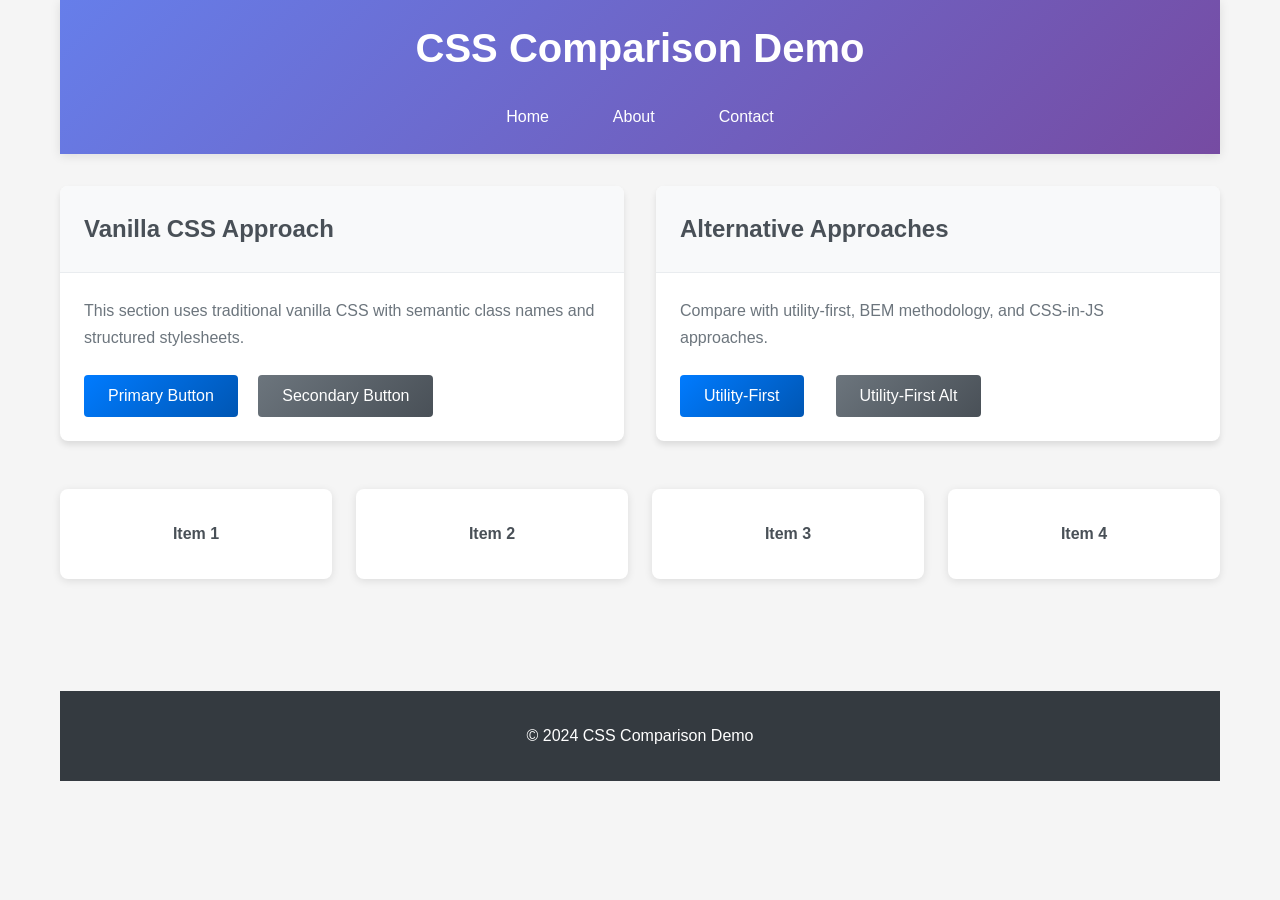
<file: index.html>
<!DOCTYPE html>
<html lang="en">
<head>
    <meta charset="UTF-8">
    <meta name="viewport" content="width=device-width, initial-scale=1.0">
    <title>CSS Comparison: Vanilla vs Different Approaches</title>
    <link rel="stylesheet" href="vanilla-css.css">
    <link rel="stylesheet" href="utility-first.css">
</head>
<body>
    <div class="container">
        <header class="header">
            <h1 class="title">CSS Comparison Demo</h1>
            <nav class="navigation">
                <a href="#" class="nav-link">Home</a>
                <a href="#" class="nav-link">About</a>
                <a href="#" class="nav-link">Contact</a>
            </nav>
        </header>

        <main class="main-content">
            <section class="card-section">
                <div class="card">
                    <div class="card-header">
                        <h2 class="card-title">Vanilla CSS Approach</h2>
                    </div>
                    <div class="card-body">
                        <p class="card-text">This section uses traditional vanilla CSS with semantic class names and structured stylesheets.</p>
                        <button class="btn btn-primary">Primary Button</button>
                        <button class="btn btn-secondary">Secondary Button</button>
                    </div>
                </div>

                <div class="card">
                    <div class="card-header">
                        <h2 class="card-title">Alternative Approaches</h2>
                    </div>
                    <div class="card-body">
                        <p class="card-text">Compare with utility-first, BEM methodology, and CSS-in-JS approaches.</p>
                        <div class="button-group">
                            <button class="btn-util-primary">Utility-First</button>
                            <button class="btn-util-secondary">Utility-First Alt</button>
                        </div>
                    </div>
                </div>
            </section>

            <section class="grid-section">
                <div class="grid-container">
                    <div class="grid-item">Item 1</div>
                    <div class="grid-item">Item 2</div>
                    <div class="grid-item">Item 3</div>
                    <div class="grid-item">Item 4</div>
                </div>
            </section>
        </main>

        <footer class="footer">
            <p>&copy; 2024 CSS Comparison Demo</p>
        </footer>
    </div>
</body>
</html>
</file>
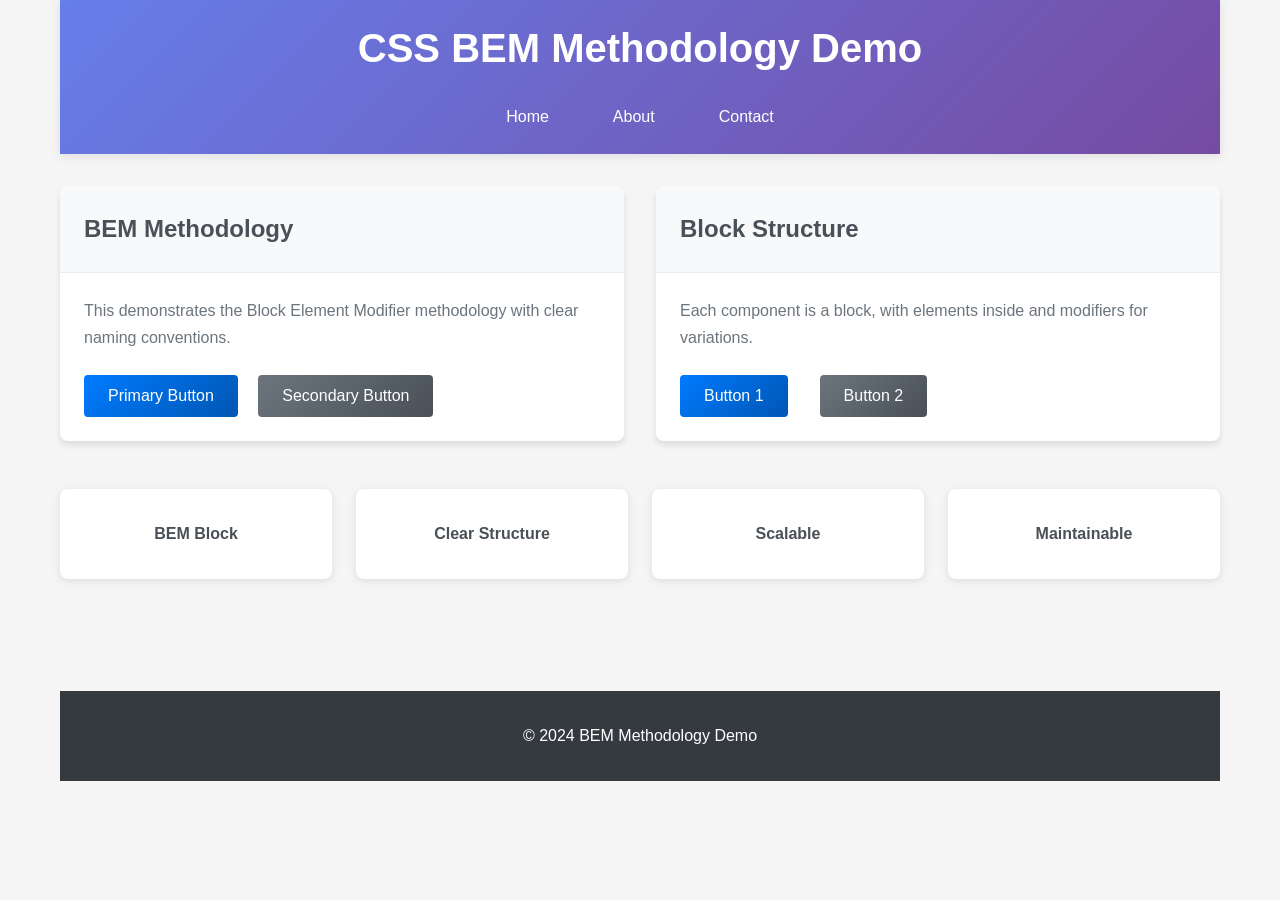
<file: bem-example.html>
<!DOCTYPE html>
<html lang="en">
<head>
    <meta charset="UTF-8">
    <meta name="viewport" content="width=device-width, initial-scale=1.0">
    <title>BEM Methodology Example</title>
    <link rel="stylesheet" href="bem-methodology.css">
</head>
<body>
    <div class="layout">
        <header class="header">
            <h1 class="header__title">CSS BEM Methodology Demo</h1>
            <nav class="header__navigation">
                <a href="#" class="header__nav-link">Home</a>
                <a href="#" class="header__nav-link">About</a>
                <a href="#" class="header__nav-link">Contact</a>
            </nav>
        </header>

        <main class="main">
            <section class="card-section">
                <div class="card">
                    <div class="card__header">
                        <h2 class="card__title">BEM Methodology</h2>
                    </div>
                    <div class="card__body">
                        <p class="card__text">This demonstrates the Block Element Modifier methodology with clear naming conventions.</p>
                        <button class="button button--primary">Primary Button</button>
                        <button class="button button--secondary">Secondary Button</button>
                    </div>
                </div>

                <div class="card">
                    <div class="card__header">
                        <h2 class="card__title">Block Structure</h2>
                    </div>
                    <div class="card__body">
                        <p class="card__text">Each component is a block, with elements inside and modifiers for variations.</p>
                        <div class="button-group">
                            <button class="button button--primary button-group__item">Button 1</button>
                            <button class="button button--secondary button-group__item">Button 2</button>
                        </div>
                    </div>
                </div>
            </section>

            <section class="grid-section">
                <div class="grid-section__container">
                    <div class="grid-section__item">BEM Block</div>
                    <div class="grid-section__item">Clear Structure</div>
                    <div class="grid-section__item">Scalable</div>
                    <div class="grid-section__item">Maintainable</div>
                </div>
            </section>
        </main>

        <footer class="footer">
            <p class="footer__text">&copy; 2024 BEM Methodology Demo</p>
        </footer>
    </div>
</body>
</html>
</file>
<file: vanilla-css.css>
/* ===========================================
   VANILLA CSS APPROACH
   =========================================== */

/* Reset and Base Styles */
* {
    margin: 0;
    padding: 0;
    box-sizing: border-box;
}

body {
    font-family: 'Segoe UI', Tahoma, Geneva, Verdana, sans-serif;
    line-height: 1.6;
    color: #333;
    background-color: #f5f5f5;
}

/* Layout Container */
.container {
    max-width: 1200px;
    margin: 0 auto;
    padding: 0 20px;
}

/* Header Styles */
.header {
    background: linear-gradient(135deg, #667eea 0%, #764ba2 100%);
    color: white;
    padding: 1rem 0;
    box-shadow: 0 2px 10px rgba(0, 0, 0, 0.1);
}

.title {
    font-size: 2.5rem;
    font-weight: 700;
    margin-bottom: 1rem;
    text-align: center;
}

.navigation {
    display: flex;
    justify-content: center;
    gap: 2rem;
}

.nav-link {
    color: white;
    text-decoration: none;
    font-weight: 500;
    padding: 0.5rem 1rem;
    border-radius: 4px;
    transition: background-color 0.3s ease;
}

.nav-link:hover {
    background-color: rgba(255, 255, 255, 0.2);
}

/* Main Content */
.main-content {
    padding: 2rem 0;
}

/* Card Section */
.card-section {
    display: grid;
    grid-template-columns: repeat(auto-fit, minmax(300px, 1fr));
    gap: 2rem;
    margin-bottom: 3rem;
}

.card {
    background: white;
    border-radius: 8px;
    box-shadow: 0 4px 6px rgba(0, 0, 0, 0.1);
    overflow: hidden;
    transition: transform 0.3s ease, box-shadow 0.3s ease;
}

.card:hover {
    transform: translateY(-5px);
    box-shadow: 0 8px 25px rgba(0, 0, 0, 0.15);
}

.card-header {
    background: #f8f9fa;
    padding: 1.5rem;
    border-bottom: 1px solid #e9ecef;
}

.card-title {
    font-size: 1.5rem;
    color: #495057;
    font-weight: 600;
}

.card-body {
    padding: 1.5rem;
}

.card-text {
    margin-bottom: 1.5rem;
    color: #6c757d;
    line-height: 1.7;
}

/* Button Styles */
.btn {
    display: inline-block;
    padding: 0.75rem 1.5rem;
    border: none;
    border-radius: 4px;
    font-size: 1rem;
    font-weight: 500;
    text-decoration: none;
    cursor: pointer;
    transition: all 0.3s ease;
    margin-right: 1rem;
}

.btn-primary {
    background: linear-gradient(135deg, #007bff, #0056b3);
    color: white;
}

.btn-primary:hover {
    background: linear-gradient(135deg, #0056b3, #004085);
    transform: translateY(-2px);
    box-shadow: 0 4px 12px rgba(0, 123, 255, 0.3);
}

.btn-secondary {
    background: linear-gradient(135deg, #6c757d, #495057);
    color: white;
}

.btn-secondary:hover {
    background: linear-gradient(135deg, #495057, #343a40);
    transform: translateY(-2px);
    box-shadow: 0 4px 12px rgba(108, 117, 125, 0.3);
}

/* Button Group */
.button-group {
    display: flex;
    gap: 1rem;
    flex-wrap: wrap;
}

/* Grid Section */
.grid-section {
    margin-bottom: 3rem;
}

.grid-container {
    display: grid;
    grid-template-columns: repeat(auto-fit, minmax(250px, 1fr));
    gap: 1.5rem;
}

.grid-item {
    background: white;
    padding: 2rem;
    border-radius: 8px;
    text-align: center;
    box-shadow: 0 2px 8px rgba(0, 0, 0, 0.1);
    font-weight: 600;
    color: #495057;
    transition: all 0.3s ease;
}

.grid-item:hover {
    background: linear-gradient(135deg, #667eea, #764ba2);
    color: white;
    transform: scale(1.05);
}

/* Footer */
.footer {
    background: #343a40;
    color: white;
    text-align: center;
    padding: 2rem 0;
    margin-top: 2rem;
}

/* Responsive Design */
@media (max-width: 768px) {
    .title {
        font-size: 2rem;
    }
    
    .navigation {
        flex-direction: column;
        gap: 1rem;
    }
    
    .card-section {
        grid-template-columns: 1fr;
    }
    
    .button-group {
        flex-direction: column;
    }
    
    .btn {
        margin-right: 0;
        margin-bottom: 0.5rem;
    }
}
</file>
<file: bem-methodology.css>
/* ===========================================
   BEM METHODOLOGY APPROACH
   (Block Element Modifier)
   =========================================== */

/* BEM follows the pattern: .block__element--modifier */

/* Reset */
* {
    margin: 0;
    padding: 0;
    box-sizing: border-box;
}

body {
    font-family: 'Segoe UI', Tahoma, Geneva, Verdana, sans-serif;
    line-height: 1.6;
    color: #333;
    background-color: #f5f5f5;
}

/* Layout Block */
.layout {
    max-width: 1200px;
    margin: 0 auto;
    padding: 0 20px;
}

/* Header Block */
.header {
    background: linear-gradient(135deg, #667eea 0%, #764ba2 100%);
    color: white;
    padding: 1rem 0;
    box-shadow: 0 2px 10px rgba(0, 0, 0, 0.1);
}

.header__title {
    font-size: 2.5rem;
    font-weight: 700;
    margin-bottom: 1rem;
    text-align: center;
}

.header__navigation {
    display: flex;
    justify-content: center;
    gap: 2rem;
}

.header__nav-link {
    color: white;
    text-decoration: none;
    font-weight: 500;
    padding: 0.5rem 1rem;
    border-radius: 4px;
    transition: background-color 0.3s ease;
}

.header__nav-link:hover {
    background-color: rgba(255, 255, 255, 0.2);
}

/* Main Content Block */
.main {
    padding: 2rem 0;
}

/* Card Section Block */
.card-section {
    display: grid;
    grid-template-columns: repeat(auto-fit, minmax(300px, 1fr));
    gap: 2rem;
    margin-bottom: 3rem;
}

/* Card Block */
.card {
    background: white;
    border-radius: 8px;
    box-shadow: 0 4px 6px rgba(0, 0, 0, 0.1);
    overflow: hidden;
    transition: transform 0.3s ease, box-shadow 0.3s ease;
}

.card:hover {
    transform: translateY(-5px);
    box-shadow: 0 8px 25px rgba(0, 0, 0, 0.15);
}

.card__header {
    background: #f8f9fa;
    padding: 1.5rem;
    border-bottom: 1px solid #e9ecef;
}

.card__title {
    font-size: 1.5rem;
    color: #495057;
    font-weight: 600;
}

.card__body {
    padding: 1.5rem;
}

.card__text {
    margin-bottom: 1.5rem;
    color: #6c757d;
    line-height: 1.7;
}

/* Button Block */
.button {
    display: inline-block;
    padding: 0.75rem 1.5rem;
    border: none;
    border-radius: 4px;
    font-size: 1rem;
    font-weight: 500;
    text-decoration: none;
    cursor: pointer;
    transition: all 0.3s ease;
    margin-right: 1rem;
}

/* Button Modifiers */
.button--primary {
    background: linear-gradient(135deg, #007bff, #0056b3);
    color: white;
}

.button--primary:hover {
    background: linear-gradient(135deg, #0056b3, #004085);
    transform: translateY(-2px);
    box-shadow: 0 4px 12px rgba(0, 123, 255, 0.3);
}

.button--secondary {
    background: linear-gradient(135deg, #6c757d, #495057);
    color: white;
}

.button--secondary:hover {
    background: linear-gradient(135deg, #495057, #343a40);
    transform: translateY(-2px);
    box-shadow: 0 4px 12px rgba(108, 117, 125, 0.3);
}

/* Button Group Block */
.button-group {
    display: flex;
    gap: 1rem;
    flex-wrap: wrap;
}

.button-group__item {
    /* Individual button styling within group */
}

/* Grid Section Block */
.grid-section {
    margin-bottom: 3rem;
}

.grid-section__container {
    display: grid;
    grid-template-columns: repeat(auto-fit, minmax(250px, 1fr));
    gap: 1.5rem;
}

.grid-section__item {
    background: white;
    padding: 2rem;
    border-radius: 8px;
    text-align: center;
    box-shadow: 0 2px 8px rgba(0, 0, 0, 0.1);
    font-weight: 600;
    color: #495057;
    transition: all 0.3s ease;
}

.grid-section__item:hover {
    background: linear-gradient(135deg, #667eea, #764ba2);
    color: white;
    transform: scale(1.05);
}

/* Footer Block */
.footer {
    background: #343a40;
    color: white;
    text-align: center;
    padding: 2rem 0;
    margin-top: 2rem;
}

.footer__text {
    margin: 0;
}

/* Responsive Modifiers */
@media (max-width: 768px) {
    .header__title--mobile {
        font-size: 2rem;
    }
    
    .header__navigation--mobile {
        flex-direction: column;
        gap: 1rem;
    }
    
    .card-section--mobile {
        grid-template-columns: 1fr;
    }
    
    .button-group--mobile {
        flex-direction: column;
    }
    
    .button--mobile {
        margin-right: 0;
        margin-bottom: 0.5rem;
    }
}
</file>
<file: utility-first.css>
/* ===========================================
   UTILITY-FIRST CSS APPROACH
   (Similar to Tailwind CSS philosophy)
   =========================================== */

/* Note: This demonstrates utility-first principles.
   In a real project, you'd use Tailwind CSS or similar framework */

/* Utility Classes - Reset */
.reset * {
    margin: 0;
    padding: 0;
    box-sizing: border-box;
}

/* Typography Utilities */
.text-xs { font-size: 0.75rem; }
.text-sm { font-size: 0.875rem; }
.text-base { font-size: 1rem; }
.text-lg { font-size: 1.125rem; }
.text-xl { font-size: 1.25rem; }
.text-2xl { font-size: 1.5rem; }
.text-3xl { font-size: 1.875rem; }
.text-4xl { font-size: 2.25rem; }

.font-normal { font-weight: 400; }
.font-medium { font-weight: 500; }
.font-semibold { font-weight: 600; }
.font-bold { font-weight: 700; }

.text-center { text-align: center; }
.text-left { text-align: left; }
.text-right { text-align: right; }

/* Color Utilities */
.text-white { color: #ffffff; }
.text-gray-300 { color: #d1d5db; }
.text-gray-400 { color: #9ca3af; }
.text-gray-500 { color: #6b7280; }
.text-gray-600 { color: #4b5563; }
.text-gray-700 { color: #374151; }
.text-gray-800 { color: #1f2937; }
.text-gray-900 { color: #111827; }

.bg-white { background-color: #ffffff; }
.bg-gray-50 { background-color: #f9fafb; }
.bg-gray-100 { background-color: #f3f4f6; }
.bg-gray-800 { background-color: #1f2937; }
.bg-gray-900 { background-color: #111827; }

.bg-blue-500 { background-color: #3b82f6; }
.bg-blue-600 { background-color: #2563eb; }
.bg-blue-700 { background-color: #1d4ed8; }

.bg-purple-500 { background-color: #8b5cf6; }
.bg-purple-600 { background-color: #7c3aed; }

/* Background Gradients */
.bg-gradient-purple {
    background: linear-gradient(135deg, #667eea 0%, #764ba2 100%);
}

.bg-gradient-blue {
    background: linear-gradient(135deg, #007bff, #0056b3);
}

.bg-gradient-gray {
    background: linear-gradient(135deg, #6c757d, #495057);
}

/* Spacing Utilities */
.m-0 { margin: 0; }
.m-1 { margin: 0.25rem; }
.m-2 { margin: 0.5rem; }
.m-3 { margin: 0.75rem; }
.m-4 { margin: 1rem; }
.m-6 { margin: 1.5rem; }
.m-8 { margin: 2rem; }

.mx-auto { margin-left: auto; margin-right: auto; }
.mb-4 { margin-bottom: 1rem; }
.mb-6 { margin-bottom: 1.5rem; }
.mb-8 { margin-bottom: 2rem; }
.mt-8 { margin-top: 2rem; }

.p-0 { padding: 0; }
.p-1 { padding: 0.25rem; }
.p-2 { padding: 0.5rem; }
.p-3 { padding: 0.75rem; }
.p-4 { padding: 1rem; }
.p-6 { padding: 1.5rem; }
.p-8 { padding: 2rem; }

.px-4 { padding-left: 1rem; padding-right: 1rem; }
.px-5 { padding-left: 1.25rem; padding-right: 1.25rem; }
.px-6 { padding-left: 1.5rem; padding-right: 1.5rem; }
.py-2 { padding-top: 0.5rem; padding-bottom: 0.5rem; }
.py-4 { padding-top: 1rem; padding-bottom: 1rem; }
.py-8 { padding-top: 2rem; padding-bottom: 2rem; }

/* Layout Utilities */
.container-util {
    max-width: 1200px;
    margin: 0 auto;
    padding: 0 1.25rem;
}

.flex { display: flex; }
.inline-flex { display: inline-flex; }
.grid { display: grid; }
.inline-block { display: inline-block; }

.flex-col { flex-direction: column; }
.flex-wrap { flex-wrap: wrap; }

.items-center { align-items: center; }
.justify-center { justify-content: center; }
.justify-between { justify-content: space-between; }

.gap-2 { gap: 0.5rem; }
.gap-4 { gap: 1rem; }
.gap-6 { gap: 1.5rem; }
.gap-8 { gap: 2rem; }

.grid-cols-1 { grid-template-columns: repeat(1, minmax(0, 1fr)); }
.grid-cols-2 { grid-template-columns: repeat(2, minmax(0, 1fr)); }
.grid-cols-auto { grid-template-columns: repeat(auto-fit, minmax(300px, 1fr)); }
.grid-cols-auto-small { grid-template-columns: repeat(auto-fit, minmax(250px, 1fr)); }

/* Border Utilities */
.border { border: 1px solid #e5e7eb; }
.border-b { border-bottom: 1px solid #e5e7eb; }
.border-gray-200 { border-color: #e5e7eb; }
.rounded { border-radius: 0.25rem; }
.rounded-lg { border-radius: 0.5rem; }
.rounded-xl { border-radius: 0.75rem; }

/* Shadow Utilities */
.shadow { box-shadow: 0 1px 3px 0 rgba(0, 0, 0, 0.1), 0 1px 2px 0 rgba(0, 0, 0, 0.06); }
.shadow-md { box-shadow: 0 4px 6px -1px rgba(0, 0, 0, 0.1), 0 2px 4px -1px rgba(0, 0, 0, 0.06); }
.shadow-lg { box-shadow: 0 10px 15px -3px rgba(0, 0, 0, 0.1), 0 4px 6px -2px rgba(0, 0, 0, 0.05); }
.shadow-xl { box-shadow: 0 20px 25px -5px rgba(0, 0, 0, 0.1), 0 10px 10px -5px rgba(0, 0, 0, 0.04); }

/* Transition Utilities */
.transition { transition: all 0.15s ease-in-out; }
.transition-all { transition: all 0.3s ease; }
.transition-transform { transition: transform 0.3s ease; }
.transition-shadow { transition: box-shadow 0.3s ease; }
.transition-colors { transition: background-color 0.3s ease, border-color 0.3s ease, color 0.3s ease; }

/* Transform Utilities */
.transform { transform: translateZ(0); }
.hover\:scale-105:hover { transform: scale(1.05); }
.hover\:-translate-y-1:hover { transform: translateY(-0.25rem); }
.hover\:-translate-y-2:hover { transform: translateY(-0.5rem); }

/* Interactive States */
.hover\:bg-blue-700:hover { background-color: #1d4ed8; }
.hover\:bg-gray-700:hover { background-color: #374151; }
.hover\:shadow-lg:hover { box-shadow: 0 10px 15px -3px rgba(0, 0, 0, 0.1), 0 4px 6px -2px rgba(0, 0, 0, 0.05); }
.hover\:shadow-xl:hover { box-shadow: 0 20px 25px -5px rgba(0, 0, 0, 0.1), 0 10px 10px -5px rgba(0, 0, 0, 0.04); }

/* Custom Utility Button Classes */
.btn-util-primary {
    display: inline-block;
    padding: 0.75rem 1.5rem;
    background: linear-gradient(135deg, #007bff, #0056b3);
    color: white;
    border: none;
    border-radius: 0.25rem;
    font-size: 1rem;
    font-weight: 500;
    cursor: pointer;
    transition: all 0.3s ease;
    margin-right: 1rem;
    text-decoration: none;
}

.btn-util-primary:hover {
    background: linear-gradient(135deg, #0056b3, #004085);
    transform: translateY(-2px);
    box-shadow: 0 4px 12px rgba(0, 123, 255, 0.3);
}

.btn-util-secondary {
    display: inline-block;
    padding: 0.75rem 1.5rem;
    background: linear-gradient(135deg, #6c757d, #495057);
    color: white;
    border: none;
    border-radius: 0.25rem;
    font-size: 1rem;
    font-weight: 500;
    cursor: pointer;
    transition: all 0.3s ease;
    margin-right: 1rem;
    text-decoration: none;
}

.btn-util-secondary:hover {
    background: linear-gradient(135deg, #495057, #343a40);
    transform: translateY(-2px);
    box-shadow: 0 4px 12px rgba(108, 117, 125, 0.3);
}

/* Width Utilities */
.w-full { width: 100%; }
.w-auto { width: auto; }

/* Height Utilities */
.h-auto { height: auto; }

/* Overflow Utilities */
.overflow-hidden { overflow: hidden; }

/* Cursor Utilities */
.cursor-pointer { cursor: pointer; }

/* Text Decoration Utilities */
.no-underline { text-decoration: none; }

/* Line Height Utilities */
.leading-normal { line-height: 1.6; }
.leading-relaxed { line-height: 1.7; }

/* Responsive Utilities */
@media (max-width: 768px) {
    .md\:text-2xl { font-size: 1.5rem; }
    .md\:flex-col { flex-direction: column; }
    .md\:grid-cols-1 { grid-template-columns: repeat(1, minmax(0, 1fr)); }
    .md\:gap-4 { gap: 1rem; }
    .md\:mr-0 { margin-right: 0; }
    .md\:mb-2 { margin-bottom: 0.5rem; }
}
</file>
